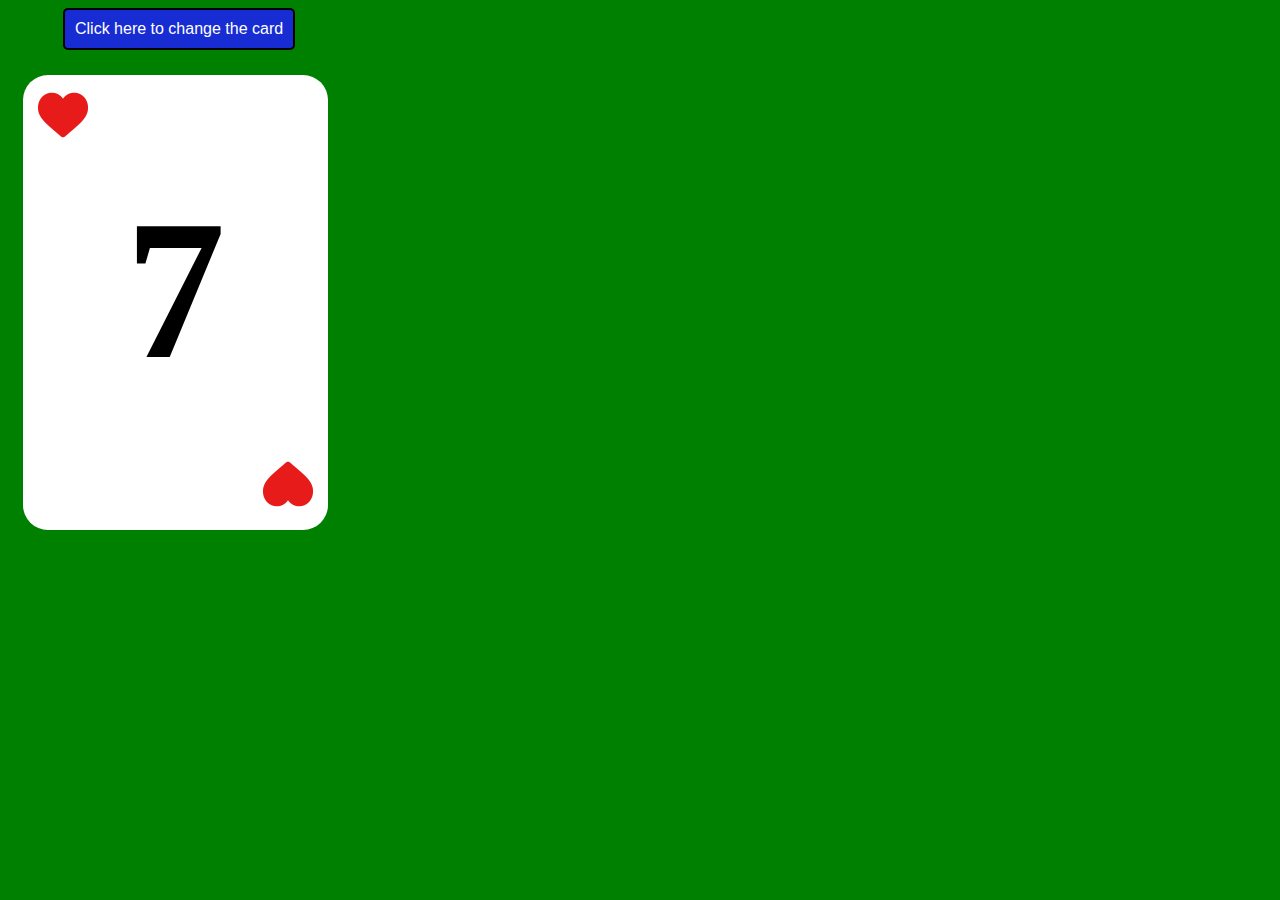
<file: index.html>
<!DOCTYPE html>
<html>
  <head>
    <meta charset="UTF-8" />
    <meta name="viewport" content="width=device-width, initial-scale=1.0" />
    <link rel="stylesheet" href="style.css">
    <title>Random Card Dealer</title>
  </head>
  <body>
    <div>
      <div class="btnDiv" >
        <button type="button" class="btn" onclick="changeCard()">Click here to change the card</button>
      </div>
      <div class="carta">
        <div class="col-3">
          <img src="img/heart 200x200.png" class="img" id="top_img" alt="" />
        </div>
        <div class="cardValue">
          <h1 class="number">7</h1>
        </div>
        <div class="col-3">
          <img src="img/heart 200x200.png" class="img2" id="bot_img" alt="" />
        </div>
      </div>
    </div>

    <script
      src="https://code.jquery.com/jquery-3.5.1.slim.min.js"
      integrity="sha384-DfXdz2htPH0lsSSs5nCTpuj/zy4C+OGpamoFVy38MVBnE+IbbVYUew+OrCXaRkfj"
      crossorigin="anonymous"
    ></script>
    <script
      src="https://cdn.jsdelivr.net/npm/bootstrap@4.6.0/dist/js/bootstrap.bundle.min.js"
      integrity="sha384-Piv4xVNRyMGpqkS2by6br4gNJ7DXjqk09RmUpJ8jgGtD7zP9yug3goQfGII0yAns"
      crossorigin="anonymous"
    ></script>
    <script src="app.js"></script>
  </body>
</html>
</file>
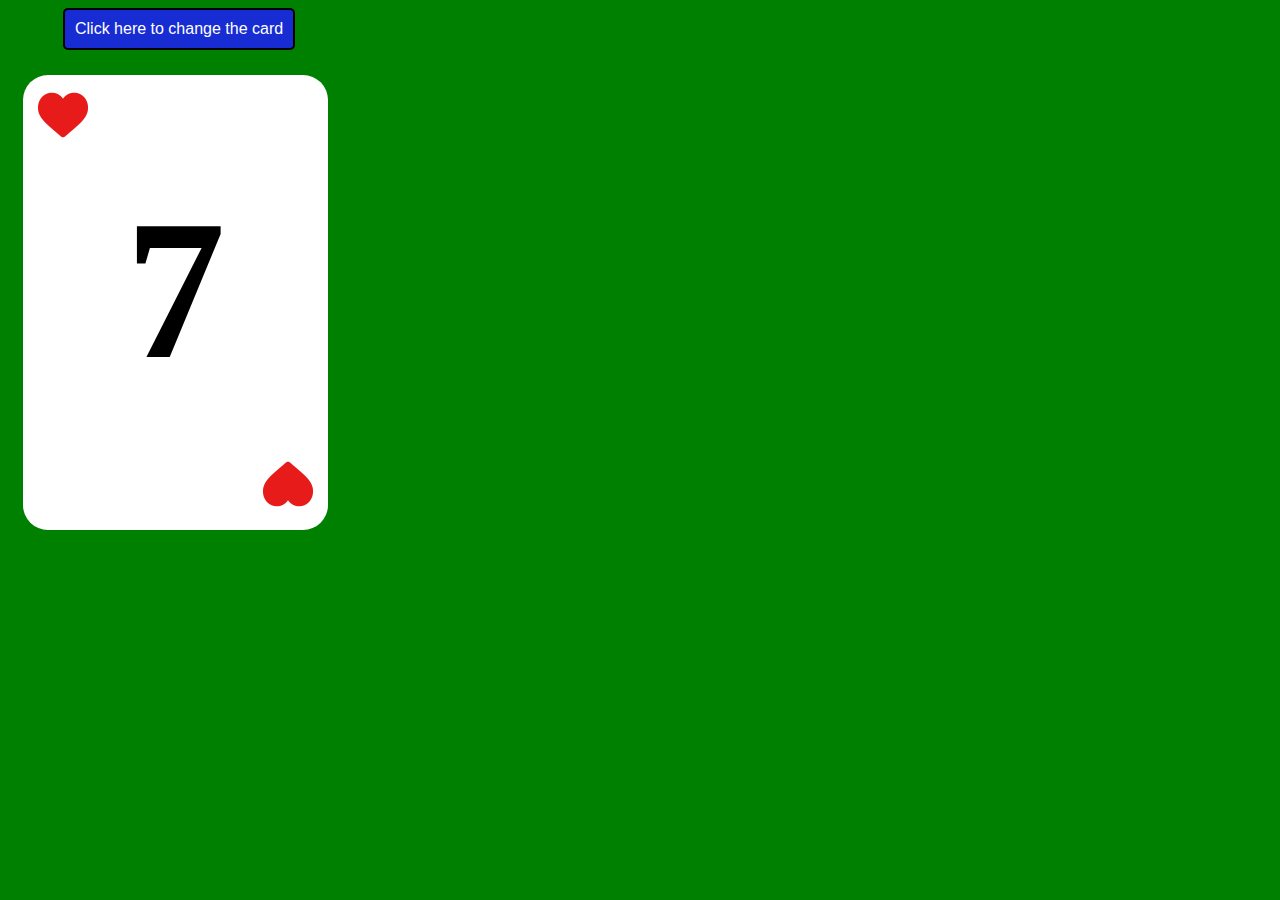
<file: src/index.html>
<!DOCTYPE html>
<html>
  <head>
    <meta charset="UTF-8" />
    <meta name="viewport" content="width=device-width, initial-scale=1.0" />
    <link rel="stylesheet" href="style.css">
    <title>Random Card Dealer</title>
  </head>
  <body>
    <div>
      <div class="btnDiv" >
        <button type="button" class="btn" onclick="changeCard()">Click here to change the card</button>
      </div>
      <div class="carta">
        <div class="col-3">
          <img src="./assets/img/heart 200x200.png" class="img" id="top_img" alt="" />
        </div>
        <div class="cardValue">
          <h1 class="number">7</h1>
        </div>
        <div class="col-3">
          <img src="./assets/img/heart 200x200.png" class="img2" id="bot_img" alt="" />
        </div>
      </div>
    </div>

    <script
      src="https://code.jquery.com/jquery-3.5.1.slim.min.js"
      integrity="sha384-DfXdz2htPH0lsSSs5nCTpuj/zy4C+OGpamoFVy38MVBnE+IbbVYUew+OrCXaRkfj"
      crossorigin="anonymous"
    ></script>
    <script
      src="https://cdn.jsdelivr.net/npm/bootstrap@4.6.0/dist/js/bootstrap.bundle.min.js"
      integrity="sha384-Piv4xVNRyMGpqkS2by6br4gNJ7DXjqk09RmUpJ8jgGtD7zP9yug3goQfGII0yAns"
      crossorigin="anonymous"
    ></script>
    <script src="app.js"></script>
  </body>
</html>
</file>
<file: style.css>
body{
    background-color: green;
}
.btnDiv{
    margin-left: 55px;
    margin-bottom: 25px;
}

.btn{
    font-size: 12pt;
    padding: 10px;
    background-color: rgba(27, 27, 253, 0.836);
    color: white;
    border: 2px solid black;
    border-radius: 5px;
}

.carta {
    background-color: white;
    width: 305px;
    height: 455px;
    margin-left: 15px;
    border-radius: 25px;
}

.img, .img2{
    width: 50px;
    position: absolute;
}

#top_img{
    margin: 15px;
}

#bot_img{
    margin-left: 240px;
    margin-top: 20px;
    transform: rotate(180deg);
}

.cardValue{
    position: relative;
}

.number{
    font-size: 200px;
    text-align: center;
    margin: 0;
    margin-bottom: 35px;
    padding-top: 100px;
}
</file>
<file: src/style.css>
body{
    background-color: green;
}
.btnDiv{
    margin-left: 55px;
    margin-bottom: 25px;
}

.btn{
    font-size: 12pt;
    padding: 10px;
    background-color: rgba(27, 27, 253, 0.836);
    color: white;
    border: 2px solid black;
    border-radius: 5px;
}

.carta {
    background-color: white;
    width: 305px;
    height: 455px;
    margin-left: 15px;
    border-radius: 25px;
}

.img, .img2{
    width: 50px;
    position: absolute;
}

#top_img{
    margin: 15px;
}

#bot_img{
    margin-left: 240px;
    margin-top: 20px;
    transform: rotate(180deg);
}

.cardValue{
    position: relative;
}

.number{
    font-size: 200px;
    text-align: center;
    margin: 0;
    margin-bottom: 35px;
    padding-top: 100px;
}
</file>
